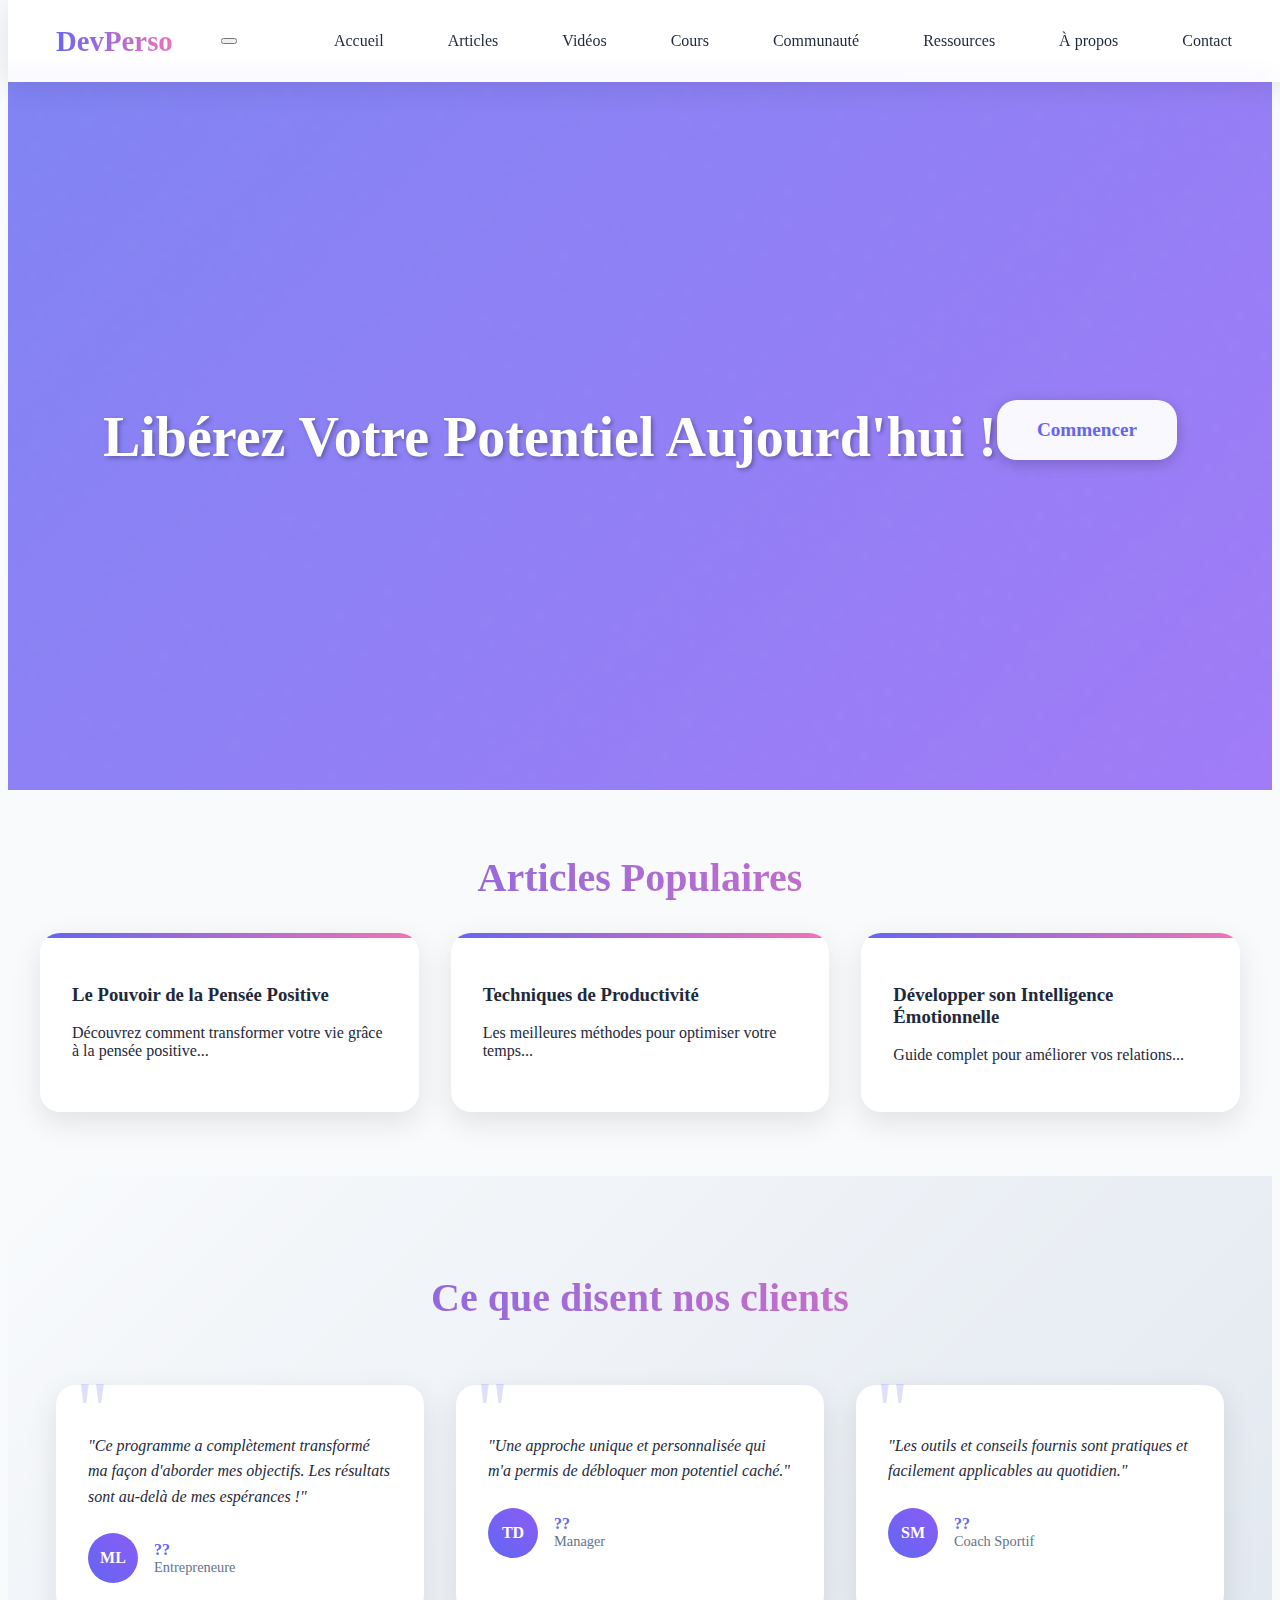
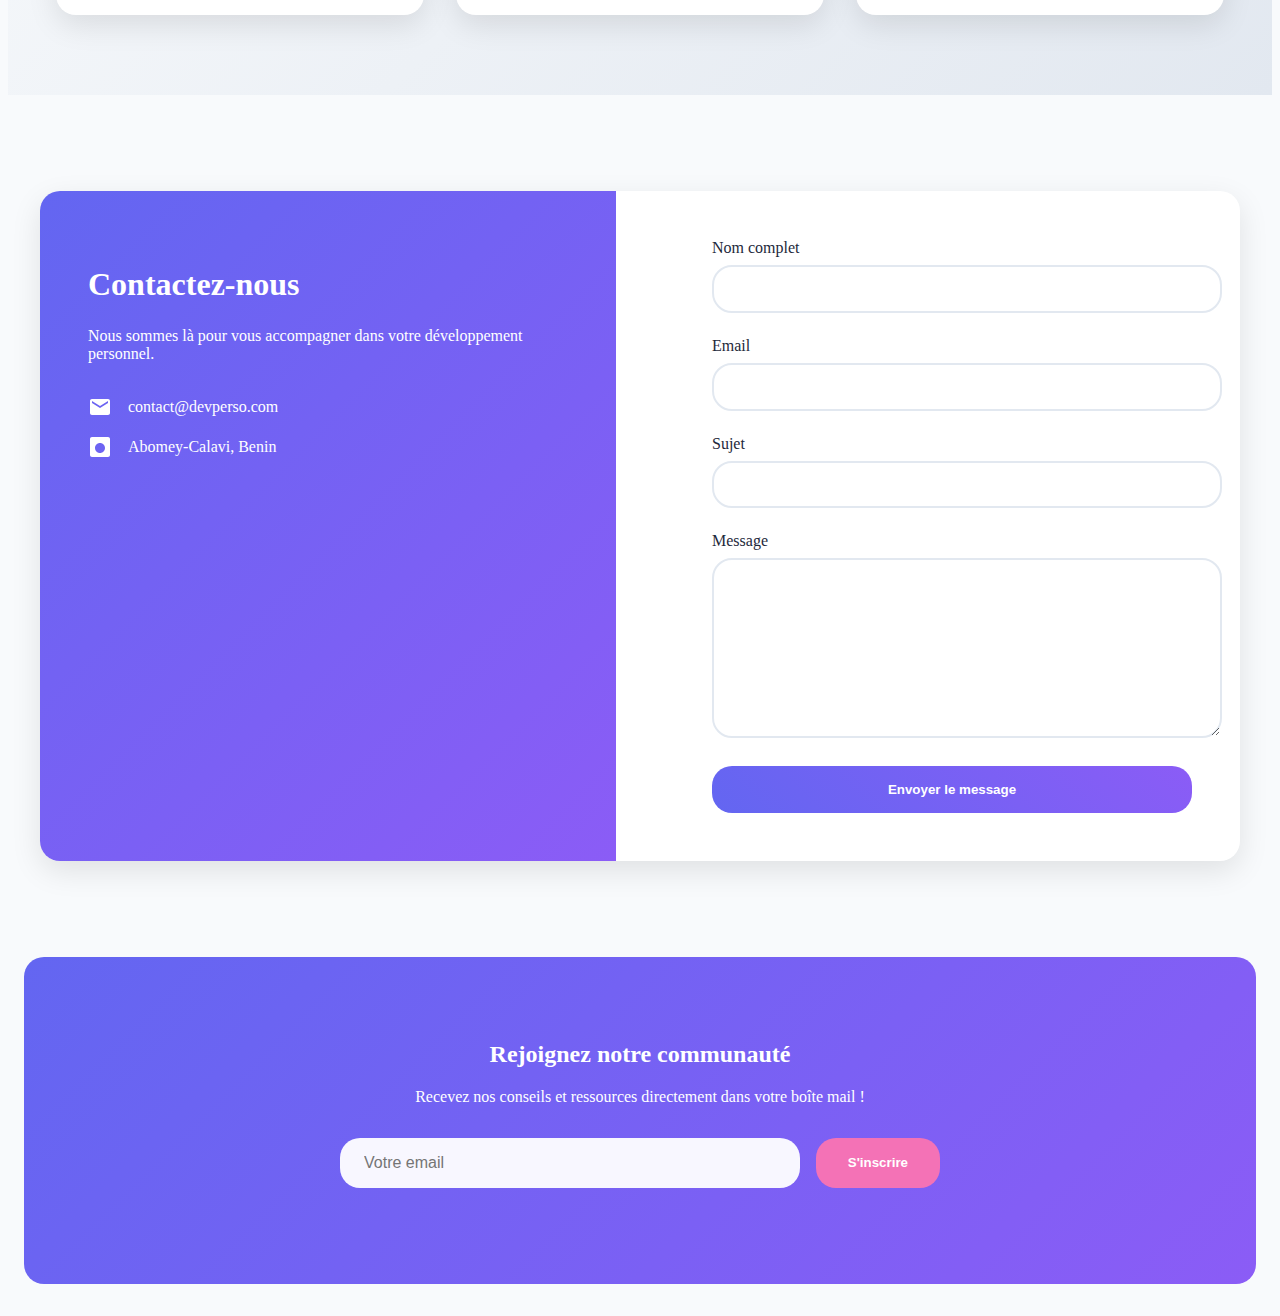
<file: index.html>
<!DOCTYPE html>
<html lang="fr">
<head>
    <meta charset="UTF-8">
    <meta name="viewport" content="width=device-width, initial-scale=1.0">
    <title>Développement Personnel - Unique</title>
    <link rel="stylesheet" type="text/css" href="Style.css">
    <script type="Script.js" defer=""></script>
</head>
<body>
    <header>
        <div class="header-content">
            <a href="#" class="logo">DevPerso</a>
            <button class="hamburger" aria-label="Menu">
                <span></span>
                <span></span>
                <span></span>
            </button>
            <nav>
                <ul>
                    <li><a href="#">Accueil</a></li>
                    <li><a href="#">Articles</a></li>
                    <li><a href="#">Vidéos</a></li>
                    <li><a href="#">Cours</a></li>
                    <li><a href="#">Communauté</a></li>
                    <li><a href="#">Ressources</a></li>
                    <li><a href="#">À propos</a></li>
                    <li><a href="#">Contact</a></li>
                </ul>
            </nav>
        </div>
    </header>

    <main>
        <section class="banner">
            <h1>Libérez Votre Potentiel Aujourd'hui !</h1>
            <a href="#" class="cta-button">Commencer</a>
        </section>

        <section class="featured-section">
            <h2>Articles Populaires</h2>
            <div class="featured-grid">
                <article class="featured-item">
                    <h3>Le Pouvoir de la Pensée Positive</h3>
                    <p>Découvrez comment transformer votre vie grâce à la pensée positive...</p>
                </article>
                <article class="featured-item">
                    <h3>Techniques de Productivité</h3>
                    <p>Les meilleures méthodes pour optimiser votre temps...</p>
                </article>
                <article class="featured-item">
                    <h3>Développer son Intelligence Émotionnelle</h3>
                    <p>Guide complet pour améliorer vos relations...</p>
                </article>
            </div>
        </section>

    </main>
    <!-- Skip Link for Keyboard Navigation -->
    <a href="#main-content" class="skip-link">Passer au contenu principal</a>

    <!-- Previous header and banner content -->

    <main id="main-content">
        <!-- Previous sections -->

        <!-- Testimonials Section -->
        <section class="testimonials" aria-label="Témoignages">
            <div class="testimonials-container">
                <h2>Ce que disent nos clients</h2>
                <div class="testimonials-grid">
                    <article class="testimonial-card">
                        <p class="testimonial-content">
                            "Ce programme a complètement transformé ma façon d'aborder mes objectifs. Les résultats sont au-delà de mes espérances !"
                        </p>
                        <div class="testimonial-author">
                            <div class="author-avatar">ML</div>
                            <div class="author-info">
                                <h4>??</h4>
                                <p>Entrepreneure</p>
                            </div>
                        </div>
                    </article>

                    <article class="testimonial-card">
                        <p class="testimonial-content">
                            "Une approche unique et personnalisée qui m'a permis de débloquer mon potentiel caché."
                        </p>
                        <div class="testimonial-author">
                            <div class="author-avatar">TD</div>
                            <div class="author-info">
                                <h4>??</h4>
                                <p>Manager</p>
                            </div>
                        </div>
                    </article>

                    <article class="testimonial-card">
                        <p class="testimonial-content">
                            "Les outils et conseils fournis sont pratiques et facilement applicables au quotidien."
                        </p>
                        <div class="testimonial-author">
                            <div class="author-avatar">SM</div>
                            <div class="author-info">
                                <h4>??</h4>
                                <p>Coach Sportif</p>
                            </div>
                        </div>
                    </article>
                </div>
            </div>
        </section>

        <!-- Contact Section -->
        <section class="contact-section" aria-label="Contact">
            <div class="contact-container">
                <div class="contact-info">
                    <h2>Contactez-nous</h2>
                    <p>Nous sommes là pour vous accompagner dans votre développement personnel.</p>
                    
                    <div class="contact-details">
                        <div class="contact-item">
                            <svg aria-hidden="true" viewBox="0 0 24 24">
                                <path d="M20 4H4c-1.1 0-1.99.9-1.99 2L2 18c0 1.1.9 2 2 2h16c1.1 0 2-.9 2-2V6c0-1.1-.9-2-2-2zm0 4l-8 5-8-5V6l8 5 8-5v2z"/>
                            </svg>
                            <span>contact@devperso.com</span>
                        </div>
                        <div class="contact-item">
                            <svg aria-hidden="true" viewBox="0 0 24 24">
                                <path d="M20 2H4c-1.1 0-2 .9-2 2v16c0 1.1.9 2 2 2h16c1.1 0 2-.9 2-2V4c0-1.1-.9-2-2-2zm-8 16c-2.8 0-5-2.2-5-5s2.2-5 5-5 5 2.2 5 5-2.2 5-5 5z"/>
                            </svg>
                            <span>Abomey-Calavi, Benin</span>
                        </div>
                    </div>
                </div>

                <form class="contact-form" action="#" method="POST">
                    <div class="form-group">
                        <label for="name">Nom complet</label>
                        <input type="text" id="name" name="name" required 
                               aria-required="true">
                    </div>
                    
                    <div class="form-group">
                        <label for="email">Email</label>
                        <input type="email" id="email" name="email" required 
                               aria-required="true">
                    </div>

                    <div class="form-group">
                        <label for="subject">Sujet</label>
                        <input type="text" id="subject" name="subject" required 
                               aria-required="true">
                    </div>

                    <div class="form-group">
                        <label for="message">Message</label>
                        <textarea id="message" name="message" required 
                                  aria-required="true"></textarea>
                    </div>

                    <button type="submit" class="submit-btn">Envoyer le message</button>
                </form>
            </div>
        </section>
    </main>
    <section class="newsletter">
            <h2>Rejoignez notre communauté</h2>
            <p>Recevez nos conseils et ressources directement dans votre boîte mail !</p>
            <form>
                <input type="email" placeholder="Votre email">
                <button type="submit">S'inscrire</button>
            </form>
        </section>
</body>
</html>
</file>
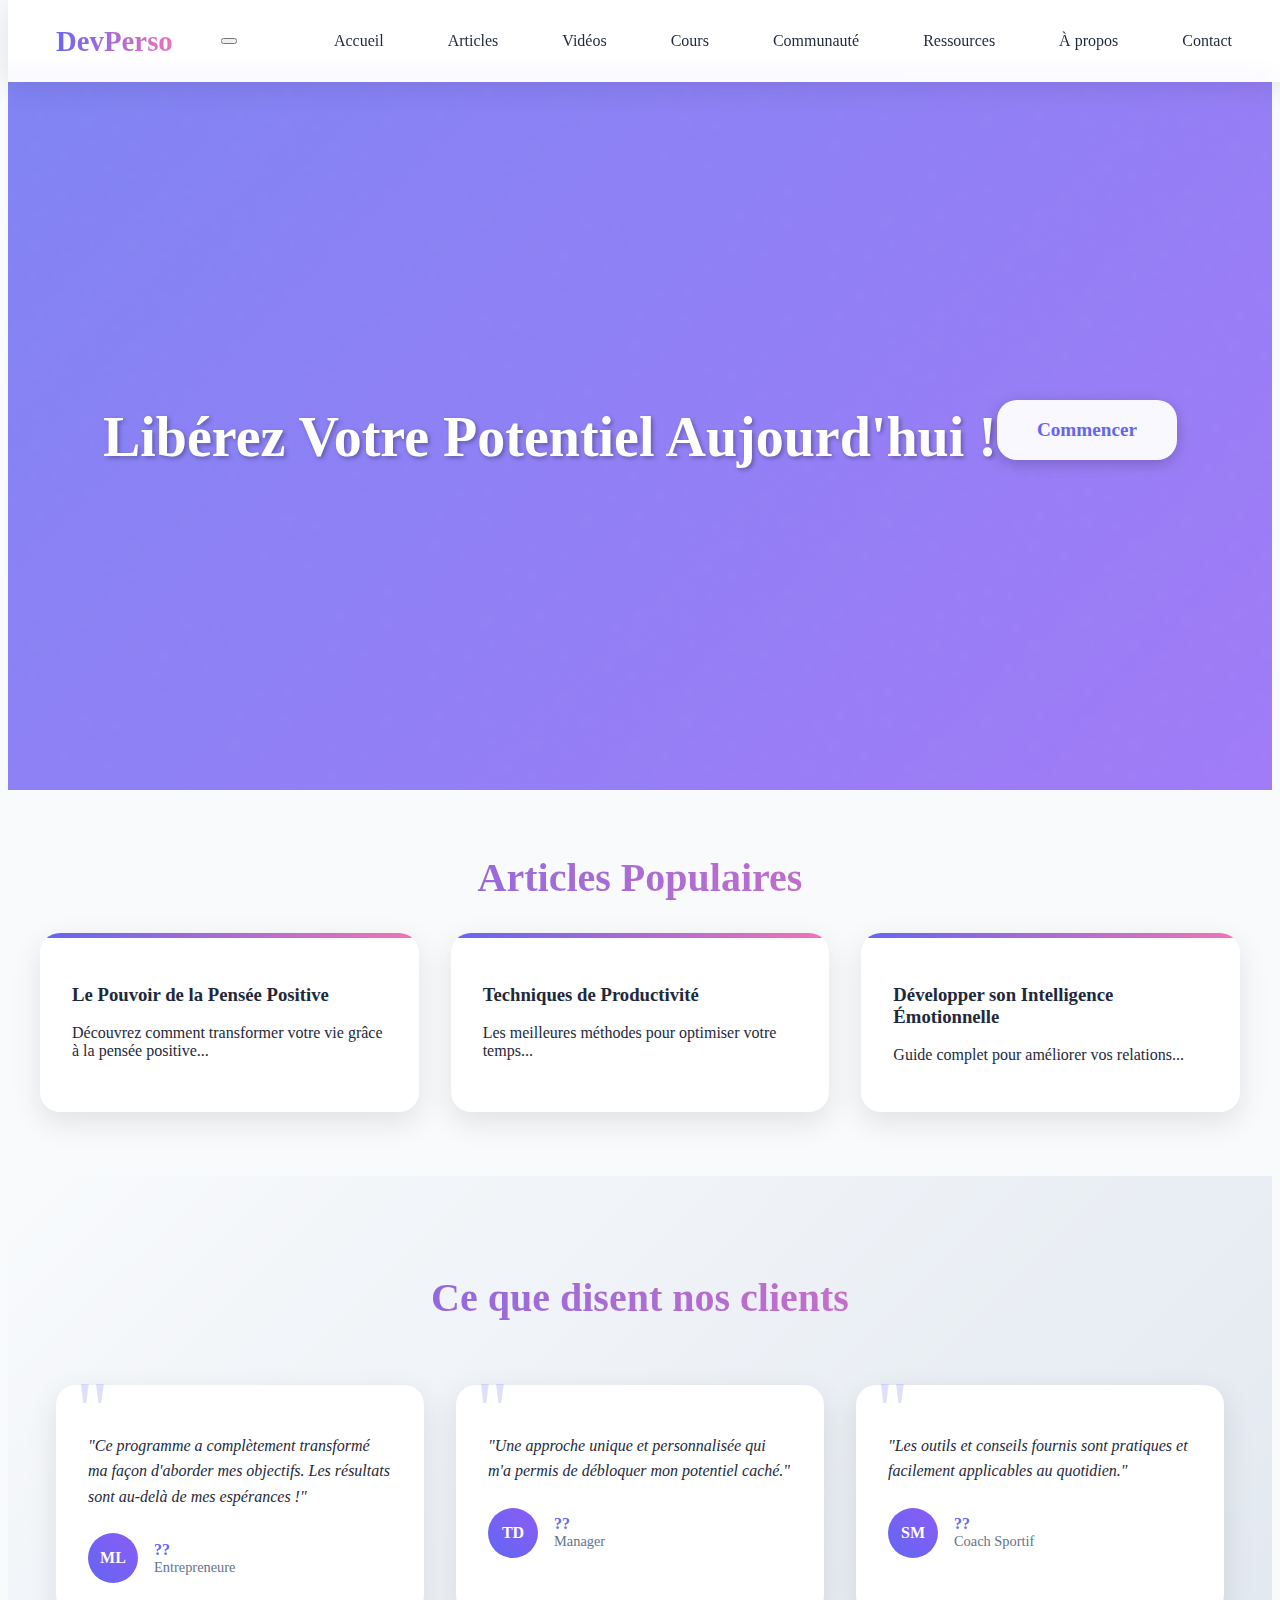
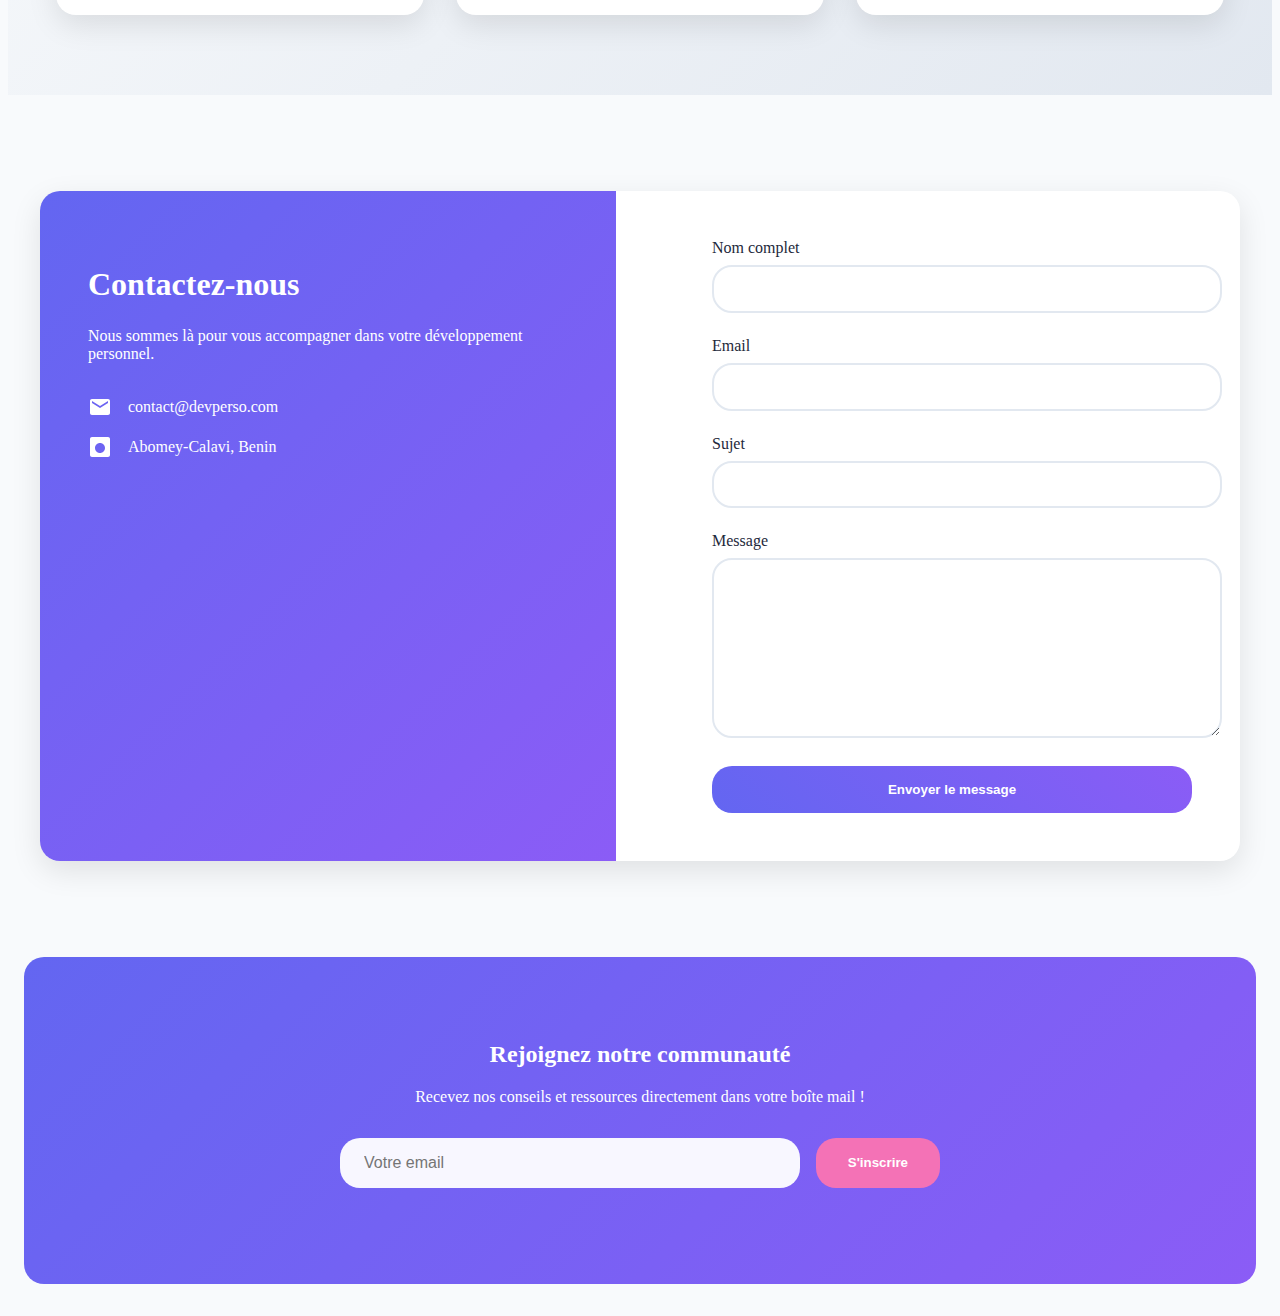
<file: Fich.html>
<!DOCTYPE html>
<html lang="fr">
<head>
    <meta charset="UTF-8">
    <meta name="viewport" content="width=device-width, initial-scale=1.0">
    <title>Développement Personnel - Unique</title>
    <link rel="stylesheet" type="text/css" href="Style.css">
    <script type="Script.js" defer=""></script>
</head>
<body>
    <header>
        <div class="header-content">
            <a href="#" class="logo">DevPerso</a>
            <button class="hamburger">
                <span></span>
                <span></span>
                <span></span>
            </button>
            <nav>
                <ul>
                    <li><a href="#">Accueil</a></li>
                    <li><a href="#">Articles</a></li>
                    <li><a href="#">Vidéos</a></li>
                    <li><a href="#">Cours</a></li>
                    <li><a href="#">Communauté</a></li>
                    <li><a href="#">Ressources</a></li>
                    <li><a href="#">À propos</a></li>
                    <li><a href="#">Contact</a></li>
                </ul>
            </nav>
        </div>
    </header>

    <main>
        <section class="banner">
            <h1>Libérez Votre Potentiel Aujourd'hui !</h1>
            <a href="#" class="cta-button">Commencer</a>
        </section>

        <section class="featured-section">
            <h2>Articles Populaires</h2>
            <div class="featured-grid">
                <article class="featured-item">
                    <h3>Le Pouvoir de la Pensée Positive</h3>
                    <p>Découvrez comment transformer votre vie grâce à la pensée positive...</p>
                </article>
                <article class="featured-item">
                    <h3>Techniques de Productivité</h3>
                    <p>Les meilleures méthodes pour optimiser votre temps...</p>
                </article>
                <article class="featured-item">
                    <h3>Développer son Intelligence Émotionnelle</h3>
                    <p>Guide complet pour améliorer vos relations...</p>
                </article>
            </div>
        </section>

    </main>
    <!-- Skip Link for Keyboard Navigation -->
    <a href="#main-content" class="skip-link">Passer au contenu principal</a>

    <!-- Previous header and banner content -->

    <main id="main-content">
        <!-- Previous sections -->

        <!-- Testimonials Section -->
        <section class="testimonials" aria-label="Témoignages">
            <div class="testimonials-container">
                <h2>Ce que disent nos clients</h2>
                <div class="testimonials-grid">
                    <article class="testimonial-card">
                        <p class="testimonial-content">
                            "Ce programme a complètement transformé ma façon d'aborder mes objectifs. Les résultats sont au-delà de mes espérances !"
                        </p>
                        <div class="testimonial-author">
                            <div class="author-avatar">ML</div>
                            <div class="author-info">
                                <h4>??</h4>
                                <p>Entrepreneure</p>
                            </div>
                        </div>
                    </article>

                    <article class="testimonial-card">
                        <p class="testimonial-content">
                            "Une approche unique et personnalisée qui m'a permis de débloquer mon potentiel caché."
                        </p>
                        <div class="testimonial-author">
                            <div class="author-avatar">TD</div>
                            <div class="author-info">
                                <h4>??</h4>
                                <p>Manager</p>
                            </div>
                        </div>
                    </article>

                    <article class="testimonial-card">
                        <p class="testimonial-content">
                            "Les outils et conseils fournis sont pratiques et facilement applicables au quotidien."
                        </p>
                        <div class="testimonial-author">
                            <div class="author-avatar">SM</div>
                            <div class="author-info">
                                <h4>??</h4>
                                <p>Coach Sportif</p>
                            </div>
                        </div>
                    </article>
                </div>
            </div>
        </section>

        <!-- Contact Section -->
        <section class="contact-section" aria-label="Contact">
            <div class="contact-container">
                <div class="contact-info">
                    <h2>Contactez-nous</h2>
                    <p>Nous sommes là pour vous accompagner dans votre développement personnel.</p>
                    
                    <div class="contact-details">
                        <div class="contact-item">
                            <svg aria-hidden="true" viewBox="0 0 24 24">
                                <path d="M20 4H4c-1.1 0-1.99.9-1.99 2L2 18c0 1.1.9 2 2 2h16c1.1 0 2-.9 2-2V6c0-1.1-.9-2-2-2zm0 4l-8 5-8-5V6l8 5 8-5v2z"/>
                            </svg>
                            <span>contact@devperso.com</span>
                        </div>
                        <div class="contact-item">
                            <svg aria-hidden="true" viewBox="0 0 24 24">
                                <path d="M20 2H4c-1.1 0-2 .9-2 2v16c0 1.1.9 2 2 2h16c1.1 0 2-.9 2-2V4c0-1.1-.9-2-2-2zm-8 16c-2.8 0-5-2.2-5-5s2.2-5 5-5 5 2.2 5 5-2.2 5-5 5z"/>
                            </svg>
                            <span>Abomey-Calavi, Benin</span>
                        </div>
                    </div>
                </div>

                <form class="contact-form" action="#" method="POST">
                    <div class="form-group">
                        <label for="name">Nom complet</label>
                        <input type="text" id="name" name="name" required 
                               aria-required="true">
                    </div>
                    
                    <div class="form-group">
                        <label for="email">Email</label>
                        <input type="email" id="email" name="email" required 
                               aria-required="true">
                    </div>

                    <div class="form-group">
                        <label for="subject">Sujet</label>
                        <input type="text" id="subject" name="subject" required 
                               aria-required="true">
                    </div>

                    <div class="form-group">
                        <label for="message">Message</label>
                        <textarea id="message" name="message" required 
                                  aria-required="true"></textarea>
                    </div>

                    <button type="submit" class="submit-btn">Envoyer le message</button>
                </form>
            </div>
        </section>
    </main>
    <section class="newsletter">
            <h2>Rejoignez notre communauté</h2>
            <p>Recevez nos conseils et ressources directement dans votre boîte mail !</p>
            <form>
                <input type="email" placeholder="Votre email">
                <button type="submit">S'inscrire</button>
            </form>
        </section>
</body>
</html>
</file>
<file: Style.css>
{
            margin: 0;
            padding: 0;
            box-sizing: border-box;
            font-family: 'Segoe UI', Tahoma, Geneva, Verdana, sans-serif;
        }

        :root {
            --primary-color: #6366f1;
            --secondary-color: #8b5cf6;
            --accent-color: #f472b6;
            --border-radius: 20px;
        }

        body {
            background-color: #f8fafc;
            color: #1e293b;
        }

        /* Header styles */
        header {
            background: rgba(255, 255, 255, 0.95);
            backdrop-filter: blur(10px);
            box-shadow: 0 4px 30px rgba(0, 0, 0, 0.1);
            position: fixed;
            width: 100%;
            top: 0;
            z-index: 1000;
        }

        .header-content {
            max-width: 1200px;
            margin: 0 auto;
            padding: 1rem;
            display: flex;
            justify-content: space-between;
            align-items: center;
        }

        .logo {
            font-size: 1.8rem;
            font-weight: bold;
            background: linear-gradient(to right, var(--primary-color), var(--accent-color));
            -webkit-background-clip: text;
            color: transparent;
            text-decoration: none;
            padding: 0.5rem;
            border-radius: var(--border-radius);
        }

        nav ul {
            display: flex;
            list-style: none;
            gap: 2rem;
        }

        nav ul li a {
            text-decoration: none;
            color: #1e293b;
            font-weight: 500;
            padding: 0.5rem 1rem;
            border-radius: var(--border-radius);
            transition: all 0.3s ease;
        }

        nav ul li a:hover {
            background: linear-gradient(45deg, var(--primary-color), var(--secondary-color));
            color: white;
        }

        /* Banner styles */
        .banner {
            margin-top: 70px;
            min-height: 80vh;
            background: 
                linear-gradient(135deg, rgba(99, 102, 241, 0.8), rgba(139, 92, 246, 0.8)),
                url("data:image/svg+xml,%3Csvg width='100' height='100' viewBox='0 0 100 100' xmlns='http://www.w3.org/2000/svg'%3E%3Cpath d='M11 18c3.866 0 7-3.134 7-7s-3.134-7-7-7-7 3.134-7 7 3.134 7 7 7zm48 25c3.866 0 7-3.134 7-7s-3.134-7-7-7-7 3.134-7 7 3.134 7 7 7zm-43-7c1.657 0 3-1.343 3-3s-1.343-3-3-3-3 1.343-3 3 1.343 3 3 3zm63 31c1.657 0 3-1.343 3-3s-1.343-3-3-3-3 1.343-3 3 1.343 3 3 3zM34 90c1.657 0 3-1.343 3-3s-1.343-3-3-3-3 1.343-3 3 1.343 3 3 3zm56-76c1.657 0 3-1.343 3-3s-1.343-3-3-3-3 1.343-3 3 1.343 3 3 3zM12 86c2.21 0 4-1.79 4-4s-1.79-4-4-4-4 1.79-4 4 1.79 4 4 4zm28-65c2.21 0 4-1.79 4-4s-1.79-4-4-4-4 1.79-4 4 1.79 4 4 4zm23-11c2.76 0 5-2.24 5-5s-2.24-5-5-5-5 2.24-5 5 2.24 5 5 5zm-6 60c2.21 0 4-1.79 4-4s-1.79-4-4-4-4 1.79-4 4 1.79 4 4 4zm29 22c2.76 0 5-2.24 5-5s-2.24-5-5-5-5 2.24-5 5 2.24 5 5 5zM32 63c2.76 0 5-2.24 5-5s-2.24-5-5-5-5 2.24-5 5 2.24 5 5 5zm57-13c2.76 0 5-2.24 5-5s-2.24-5-5-5-5 2.24-5 5 2.24 5 5 5zm-9-21c1.105 0 2-.895 2-2s-.895-2-2-2-2 .895-2 2 .895 2 2 2zM60 91c1.105 0 2-.895 2-2s-.895-2-2-2-2 .895-2 2 .895 2 2 2zM35 41c1.105 0 2-.895 2-2s-.895-2-2-2-2 .895-2 2 .895 2 2 2z' fill='%23ffffff' fill-opacity='0.1'/%3E%3C/svg%3E");
            display: flex;
            align-items: center;
            justify-content: center;
            text-align: center;
            color: white;
            position: relative;
            overflow: hidden;
        }

        .banner::before {
            content: '';
            position: absolute;
            width: 200%;
            height: 200%;
            background: url("data:image/svg+xml,%3Csvg width='100' height='100' viewBox='0 0 100 100' xmlns='http://www.w3.org/2000/svg'%3E%3Cpath d='M11 18c3.866 0 7-3.134 7-7s-3.134-7-7-7-7 3.134-7 7 3.134 7 7 7zm48 25c3.866 0 7-3.134 7-7s-3.134-7-7-7-7 3.134-7 7 3.134 7 7 7zm-43-7c1.657 0 3-1.343 3-3s-1.343-3-3-3-3 1.343-3 3 1.343 3 3 3zm63 31c1.657 0 3-1.343 3-3s-1.343-3-3-3-3 1.343-3 3 1.343 3 3 3zM34 90c1.657 0 3-1.343 3-3s-1.343-3-3-3-3 1.343-3 3 1.343 3 3 3zm56-76c1.657 0 3-1.343 3-3s-1.343-3-3-3-3 1.343-3 3 1.343 3 3 3zM12 86c2.21 0 4-1.79 4-4s-1.79-4-4-4-4 1.79-4 4 1.79 4 4 4zm28-65c2.21 0 4-1.79 4-4s-1.79-4-4-4-4 1.79-4 4 1.79 4 4 4zm23-11c2.76 0 5-2.24 5-5s-2.24-5-5-5-5 2.24-5 5 2.24 5 5 5zm-6 60c2.21 0 4-1.79 4-4s-1.79-4-4-4-4 1.79-4 4 1.79 4 4 4zm29 22c2.76 0 5-2.24 5-5s-2.24-5-5-5-5 2.24-5 5 2.24 5 5 5zM32 63c2.76 0 5-2.24 5-5s-2.24-5-5-5-5 2.24-5 5 2.24 5 5 5zm57-13c2.76 0 5-2.24 5-5s-2.24-5-5-5-5 2.24-5 5 2.24 5 5 5zm-9-21c1.105 0 2-.895 2-2s-.895-2-2-2-2 .895-2 2 .895 2 2 2zM60 91c1.105 0 2-.895 2-2s-.895-2-2-2-2 .895-2 2 .895 2 2 2zM35 41c1.105 0 2-.895 2-2s-.895-2-2-2-2 .895-2 2 .895 2 2 2z' fill='%23ffffff' fill-opacity='0.1'/%3E%3C/svg%3E");
            animation: backgroundScroll 60s linear infinite;
            opacity: 0.1;
        }

        @keyframes backgroundScroll {
            0% { transform: translate(0, 0); }
            100% { transform: translate(-50%, -50%); }
        }

        .banner-content {
            position: relative;
            z-index: 1;
            padding: 2rem;
        }

        .banner h1 {
            font-size: 3.5rem;
            margin-bottom: 1.5rem;
            text-shadow: 2px 2px 4px rgba(0, 0, 0, 0.3);
        }

        .cta-button {
            display: inline-block;
            padding: 1.2rem 2.5rem;
            background: rgba(255, 255, 255, 0.95);
            color: var(--primary-color);
            text-decoration: none;
            border-radius: var(--border-radius);
            font-weight: bold;
            font-size: 1.2rem;
            transition: all 0.3s ease;
            box-shadow: 0 4px 15px rgba(0, 0, 0, 0.2);
        }

        .cta-button:hover {
            transform: translateY(-3px);
            box-shadow: 0 6px 20px rgba(0, 0, 0, 0.3);
        }

        /* Featured sections */
        .featured-section {
            max-width: 1200px;
            margin: 4rem auto;
            padding: 0 1rem;
        }

        .featured-section h2 {
            text-align: center;
            font-size: 2.5rem;
            margin-bottom: 2rem;
            background: linear-gradient(to right, var(--primary-color), var(--accent-color));
            -webkit-background-clip: text;
            color: transparent;
        }

        .featured-grid {
            display: grid;
            grid-template-columns: repeat(auto-fit, minmax(300px, 1fr));
            gap: 2rem;
        }

        .featured-item {
            background: white;
            padding: 2rem;
            border-radius: var(--border-radius);
            box-shadow: 0 10px 30px rgba(0, 0, 0, 0.1);
            transition: all 0.3s ease;
            position: relative;
            overflow: hidden;
        }

        .featured-item::before {
            content: '';
            position: absolute;
            top: 0;
            left: 0;
            width: 100%;
            height: 5px;
            background: linear-gradient(to right, var(--primary-color), var(--accent-color));
        }

        .featured-item:hover {
            transform: translateY(-5px);
            box-shadow: 0 15px 40px rgba(0, 0, 0, 0.15);
        }

        /* Newsletter section */
        .newsletter {
            background: linear-gradient(135deg, var(--primary-color), var(--secondary-color));
            padding: 4rem 1rem;
            text-align: center;
            color: white;
            border-radius: var(--border-radius);
            margin: 2rem auto;
            max-width: 1200px;
        }

        .newsletter form {
            max-width: 600px;
            margin: 2rem auto;
            display: flex;
            gap: 1rem;
            padding: 0 1rem;
        }

        .newsletter input[type="email"] {
            flex: 1;
            padding: 1rem 1.5rem;
            border: none;
            border-radius: var(--border-radius);
            font-size: 1rem;
            background: rgba(255, 255, 255, 0.95);
        }

        .newsletter button {
            padding: 1rem 2rem;
            background: var(--accent-color);
            color: white;
            border: none;
            border-radius: var(--border-radius);
            cursor: pointer;
            font-weight: bold;
            transition: all 0.3s ease;
        }

        .newsletter button:hover {
            transform: scale(1.05);
            background: #e11d48;
        }

        /* Responsive design */
        @media (max-width: 768px) {
            .banner h1 {
                font-size: 2.5rem;
            }

            .newsletter form {
                flex-direction: column;
            }

            .featured-grid {
                grid-template-columns: 1fr;
            }

            nav ul {
                display: none;
            }
        }

        @media (max-width: 480px) {
            .banner h1 {
                font-size: 2rem;
            }

            .cta-button {
                padding: 1rem 2rem;
                font-size: 1rem;
            }
        }
        /* Testimonials Section */
        .testimonials {
            background: linear-gradient(135deg, #f8fafc, #e2e8f0);
            padding: 4rem 1rem;
            margin: 4rem 0;
        }

        .testimonials-container {
            max-width: 1200px;
            margin: 0 auto;
        }

        .testimonials h2 {
            text-align: center;
            font-size: 2.5rem;
            margin-bottom: 3rem;
            background: linear-gradient(to right, var(--primary-color), var(--accent-color));
            -webkit-background-clip: text;
            color: transparent;
        }

        .testimonials-grid {
            display: grid;
            grid-template-columns: repeat(auto-fit, minmax(300px, 1fr));
            gap: 2rem;
            padding: 1rem;
        }

        .testimonial-card {
            background: white;
            border-radius: var(--border-radius);
            padding: 2rem;
            box-shadow: 0 10px 30px rgba(0, 0, 0, 0.1);
            transition: transform 0.3s ease;
            position: relative;
        }

        .testimonial-card:hover {
            transform: translateY(-5px);
        }

        .testimonial-card::before {
            content: '"';
            position: absolute;
            top: -20px;
            left: 20px;
            font-size: 5rem;
            color: var(--primary-color);
            opacity: 0.2;
            font-family: serif;
        }

        .testimonial-content {
            margin-bottom: 1.5rem;
            font-style: italic;
            line-height: 1.6;
        }

        .testimonial-author {
            display: flex;
            align-items: center;
            gap: 1rem;
        }

        .author-avatar {
            width: 50px;
            height: 50px;
            border-radius: 50%;
            background: linear-gradient(45deg, var(--primary-color), var(--secondary-color));
            display: flex;
            align-items: center;
            justify-content: center;
            color: white;
            font-weight: bold;
        }

        .author-info h4 {
            margin: 0;
            color: var(--primary-color);
        }

        .author-info p {
            margin: 0;
            font-size: 0.9rem;
            color: #64748b;
        }

        /* Contact Form Section */
        .contact-section {
            max-width: 1200px;
            margin: 4rem auto;
            padding: 2rem 1rem;
        }

        .contact-container {
            display: grid;
            grid-template-columns: 1fr 1fr;
            gap: 3rem;
            background: white;
            border-radius: var(--border-radius);
            overflow: hidden;
            box-shadow: 0 10px 30px rgba(0, 0, 0, 0.1);
        }

        .contact-info {
            padding: 3rem;
            background: linear-gradient(135deg, var(--primary-color), var(--secondary-color));
            color: white;
        }

        .contact-info h2 {
            font-size: 2rem;
            margin-bottom: 1.5rem;
        }

        .contact-details {
            margin-top: 2rem;
        }

        .contact-item {
            display: flex;
            align-items: center;
            gap: 1rem;
            margin-bottom: 1rem;
        }

        .contact-item svg {
            width: 24px;
            height: 24px;
            fill: white;
        }

        .contact-form {
            padding: 3rem;
        }

        .form-group {
            margin-bottom: 1.5rem;
        }

        .form-group label {
            display: block;
            margin-bottom: 0.5rem;
            color: #1e293b;
            font-weight: 500;
        }

        .form-group input,
        .form-group textarea {
            width: 100%;
            padding: 0.8rem;
            border: 2px solid #e2e8f0;
            border-radius: var(--border-radius);
            transition: border-color 0.3s ease;
            font-size: 1rem;
        }

        .form-group input:focus,
        .form-group textarea:focus {
            outline: none;
            border-color: var(--primary-color);
        }

        .form-group textarea {
            height: 150px;
            resize: vertical;
        }

        .submit-btn {
            background: linear-gradient(45deg, var(--primary-color), var(--secondary-color));
            color: white;
            padding: 1rem 2rem;
            border: none;
            border-radius: var(--border-radius);
            cursor: pointer;
            font-weight: bold;
            transition: transform 0.3s ease;
            width: 100%;
        }

        .submit-btn:hover {
            transform: translateY(-2px);
        }

        /* Accessibility Improvements */
        :focus {
            outline: 3px solid var(--primary-color);
            outline-offset: 2px;
        }

        .skip-link {
            position: absolute;
            top: -40px;
            left: 0;
            background: var(--primary-color);
            color: white;
            padding: 8px;
            z-index: 1001;
            transition: top 0.3s ease;
        }

        .skip-link:focus {
            top: 0;
        }

        /* Responsive Design for new sections */
        @media (max-width: 768px) {
            .contact-container {
                grid-template-columns: 1fr;
            }

            .contact-info {
                padding: 2rem;
            }

            .contact-form {
                padding: 2rem;
            }

            .testimonials-grid {
                grid-template-columns: 1fr;
            }
        }

        /* High Contrast Mode */
        @media (prefers-contrast: high) {
            :root {
                --primary-color: #0000ff;
                --secondary-color: #800080;
                --accent-color: #ff0000;
            }

            body {
                background: white;
                color: black;
            }
        }

        /* Reduced Motion */
        @media (prefers-reduced-motion: reduce) {
            * {
                animation: none !important;
                transition: none !important;
            }
        }
</file>
